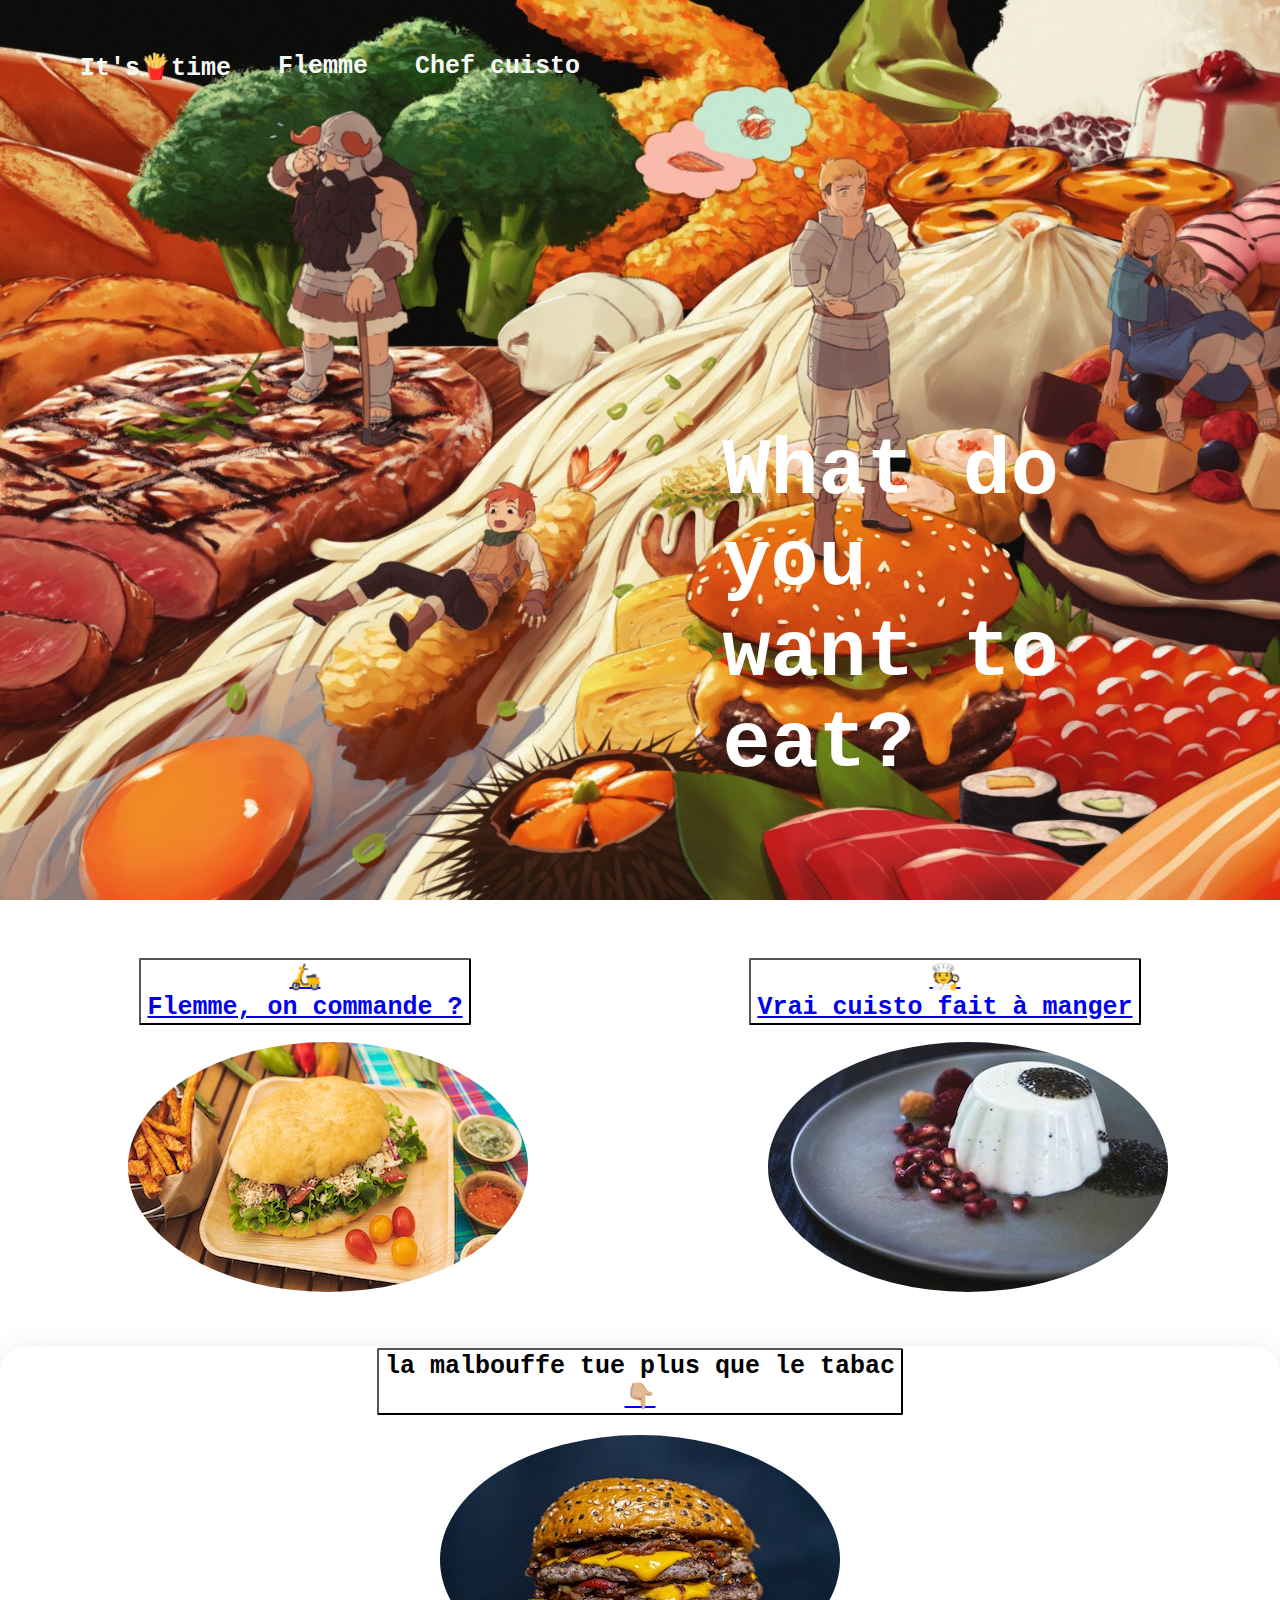
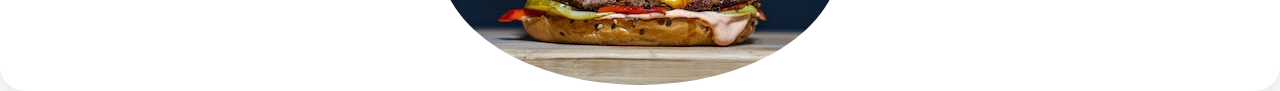
<file: index.html>
<!DOCTYPE html>
<html lang="en">
<head>
    <meta charset="UTF-8">
    <meta http-equiv="X-UA-Compatible" content="IE=edge">
    <meta name="viewport" content="width=device-width, initial-scale=1.0">
    <script src="content.js"></script>
    <link href="style.css" rel="stylesheet">
    <title> "TEAM TO EAT"</title>
    
    </head>
 <body>

    <section class="top-page">
        <header class="header">

            <nav class="nav">
                <li>It's🍟time </li>
                <li> Flemme </li>
                <li>Chef cuisto </li>
            </nav>
        </header>
        <div class="landing-page">
            <h1 class="big-title">What do you <br> want to eat?</h1> 
        </div>
    </section>

    <section class="emojis">
          <div class="service-item"> <BR></BR>
            <button> <h4><a href="https://www.ubereats.com/">🛵<br> Flemme, on commande ?</a></h4> </button>
          
        </div> 

        <div class="service-item"><br> <br> 
           <button> <h4><a href="https://www.marmiton.org">🧑‍🍳<br> Vrai cuisto fait à manger</a></h4></button> 
        </div>

        
    </section>
    <section class="services">
        <div class="service-item">
           
        </div>
        <div class="service-item">
            
        </div>
    </section>

    <br>
    <div class="slider1">
        <div class="slides1">
            <div class="slide"><img src="/pics/01bokit.png"></div>
            <div class="slide"><img src="/pics/02burger.jpeg"></div>
            <div class="slide"><img src="/pics/03salade.jpeg"></div>
            <div class="slide"><img src="/pics/04thiebpoisson.jpeg"></div>
            <div class="slide"><img src="/pics/05pizza.jpeg"></div>
            <div class="slide"><img src="/pics/06poke.jpeg"></div>
            <div class="slide"><img src="/pics/07sushis.jpeg"></div>
            <div class="slide"><img src="/pics/08pates_carbo.jpeg"></div>
            <div class="slide"><img src="/pics/09ramen.jpeg"></div>
            <div class="slide"><img src="/pics/10thieb.jpeg"></div>
        </div>
    </div>

    <div class="slider2">
        <div class="slides2">
            <div class="slide"><img src="/pics/01blanc_coco.jpeg"></div>
            <div class="slide"><img src="/pics/02pancakes.png"></div>
            <div class="slide"><img src="/pics/03salade_fruits.jpeg"></div>
            <div class="slide"><img src="/pics/04tiakri.jpeg"></div>
            <div class="slide"><img src="/pics/05tiramisu.jpeg"></div>
            <div class="slide"><img src="/pics/06bubble_tea.jpeg"></div>
            <div class="slide"><img src="/pics/07dorayaki.jpeg"></div>
            <div class="slide"><img src="/pics/08pannacotta.jpeg"></div>
            <div class="slide"><img src="/pics/09perlecoco.jpeg"></div>
            <div class="slide"><img src="/pics/10beignet.jpg"></div>
        </div>
    </div> 
        <div class="wrapper">
          <div class="image-box">
            <img src="pics/02burger.jpeg" alt=" burger" />
          </div>
          <div class="details-box">
            <button> <h4> la malbouffe tue plus que le tabac</h4>
            <div id="btn">
           <ion-icon id="btn-icon" name="chevron-down"> </ion-icon><a href=https://www.ledauphine.com/france-monde/2019/04/05/la-malbouffe-tue-plus-que-le-tabac-ou-l-hypertension>👇🏼<br></a></button>
            </div>

     
</body>
</html>
</file>
<file: style.css>
* {
  margin: 0;
  padding: 0;
  box-sizing: border-box;
} 
* {
    font-family: 'Courier New', Courier, monospace;
}

body {
    margin: 0 auto;
    
}

header.header {
    display: flex;
    align-items: center;
    width: 100%;
    height: 15%;
    /*background-color: black;*/
}

/*header.header img {
    width: 99px;
}*/

section.top-page {
    background: url(/pics/wp1.jpeg);
    background-size: cover;
    height: 100vh;
    /*padding: 5px;*/
}

/* page de bienvenue */

.landing-page {
    padding: 20px 50px;
}

.big-title {
    color: #FFF;
    font-size: 80px;
    /*margin: 25%;*/
    margin-top: 23%;
    margin-left: 57%;
}

/* menu de navigation */

nav.nav {
    display: flex;
    justify-content: space-between;
    list-style: none;
    width: 500px;
    margin-left: 80px;
}

nav.nav li {
    color: rgb(246, 250, 247);
    font-size: 25px;
    font-weight: bold;
    transition: all 0.2s;
}

.emojis {
    font-size: 25px;
    display: flex;
    justify-content: space-around;
    
    
}
button{
    font-size: 25px;
    color: black;
    background: white;
    padding: 0.1rem 0.4rem;
    border-radius: 0.1rem;
    transition: all 0.2s;
  }
  
 button:hover {
    background-color: rgb(228, 228, 211);
    column-rule-color: brown;
    opacity: 0,8;
  }
.services {
    font-size: 20px;
    font-weight: bold;
    margin-top: -4%;
    display: flex;
    justify-content: space-around;
}


.slider1 {
    width: 400px;
    overflow: hidden;
    margin: 50px 10%;
    position: absolute;
    z-index: 1;
}

 .slides1 {
     width: calc(400px * 10);
     animation: glisse 25s infinite;
}
  

.slide {
    float: left;
}

 @keyframes glisse {
     0% {
         transform: translateX(0);
     }
     10% {
         transform: translateX(-400px);
     }
     20% {
         transform: translateX(-800px);
     }
     30% {
         transform: translateX(-1200px);
     }
     40% {
         transform: translateX(-1600px);
     }
     50% {
         transform: translateX(-2000px);
     }
     60% {
         transform: translateX(-2400px);
     }
     70% {
         transform: translateX(-2800px);
     }
     80% {
         transform: translateX(-3200px);
     }
     90% {
         transform: translateX(-3600px);
     }
     100% {
         transform: translateX(0px);
     }
 }


 .slider2 {
    width: 400px;
    overflow: hidden;
    margin: 50px 60%;
    position: relative;
    z-index: 2;
}

.slides2 {
    width: calc(400px * 10);
    animation: glisse 25s infinite;
}

.slide {
    float: left;
}

@keyframes glisse {
    0% {
        transform: translateX(0);
    }
    10% {
        transform: translateX(-400px);
    }
    20% {
        transform: translateX(-800px);
    }
    30% {
        transform: translateX(-1200px);
    }
    40% {
        transform: translateX(-1600px);
    }
    50% {
        transform: translateX(-2000px);
    }
    60% {
        transform: translateX(-2400px);
    }
    70% {
        transform: translateX(-2800px);
    }
    80% {
        transform: translateX(-3200px);
    }
    90% {
        transform: translateX(-3600px);
    }
    100% {
        transform: translateX(0px);
    }
}
  
  .wrapper {
    width: 28%,;
    display: flex;
    flex-direction: column-reverse;
    align-items: center;
    background-color: white;
    border-radius: 25px;
    box-shadow: rgba(100, 100, 100, 0.2) 0px 7px 29px 0px;
    padding: 1px;
    
  }
  
  img {
    width: 50%, 50%;
    align-content: center;
    border-radius: 50%;
    transform: rotate(360deg);

  }
  
  .details-box {
    display: flex;
    align-items: center;
    margin-bottom: 20px;

   }
</file>
